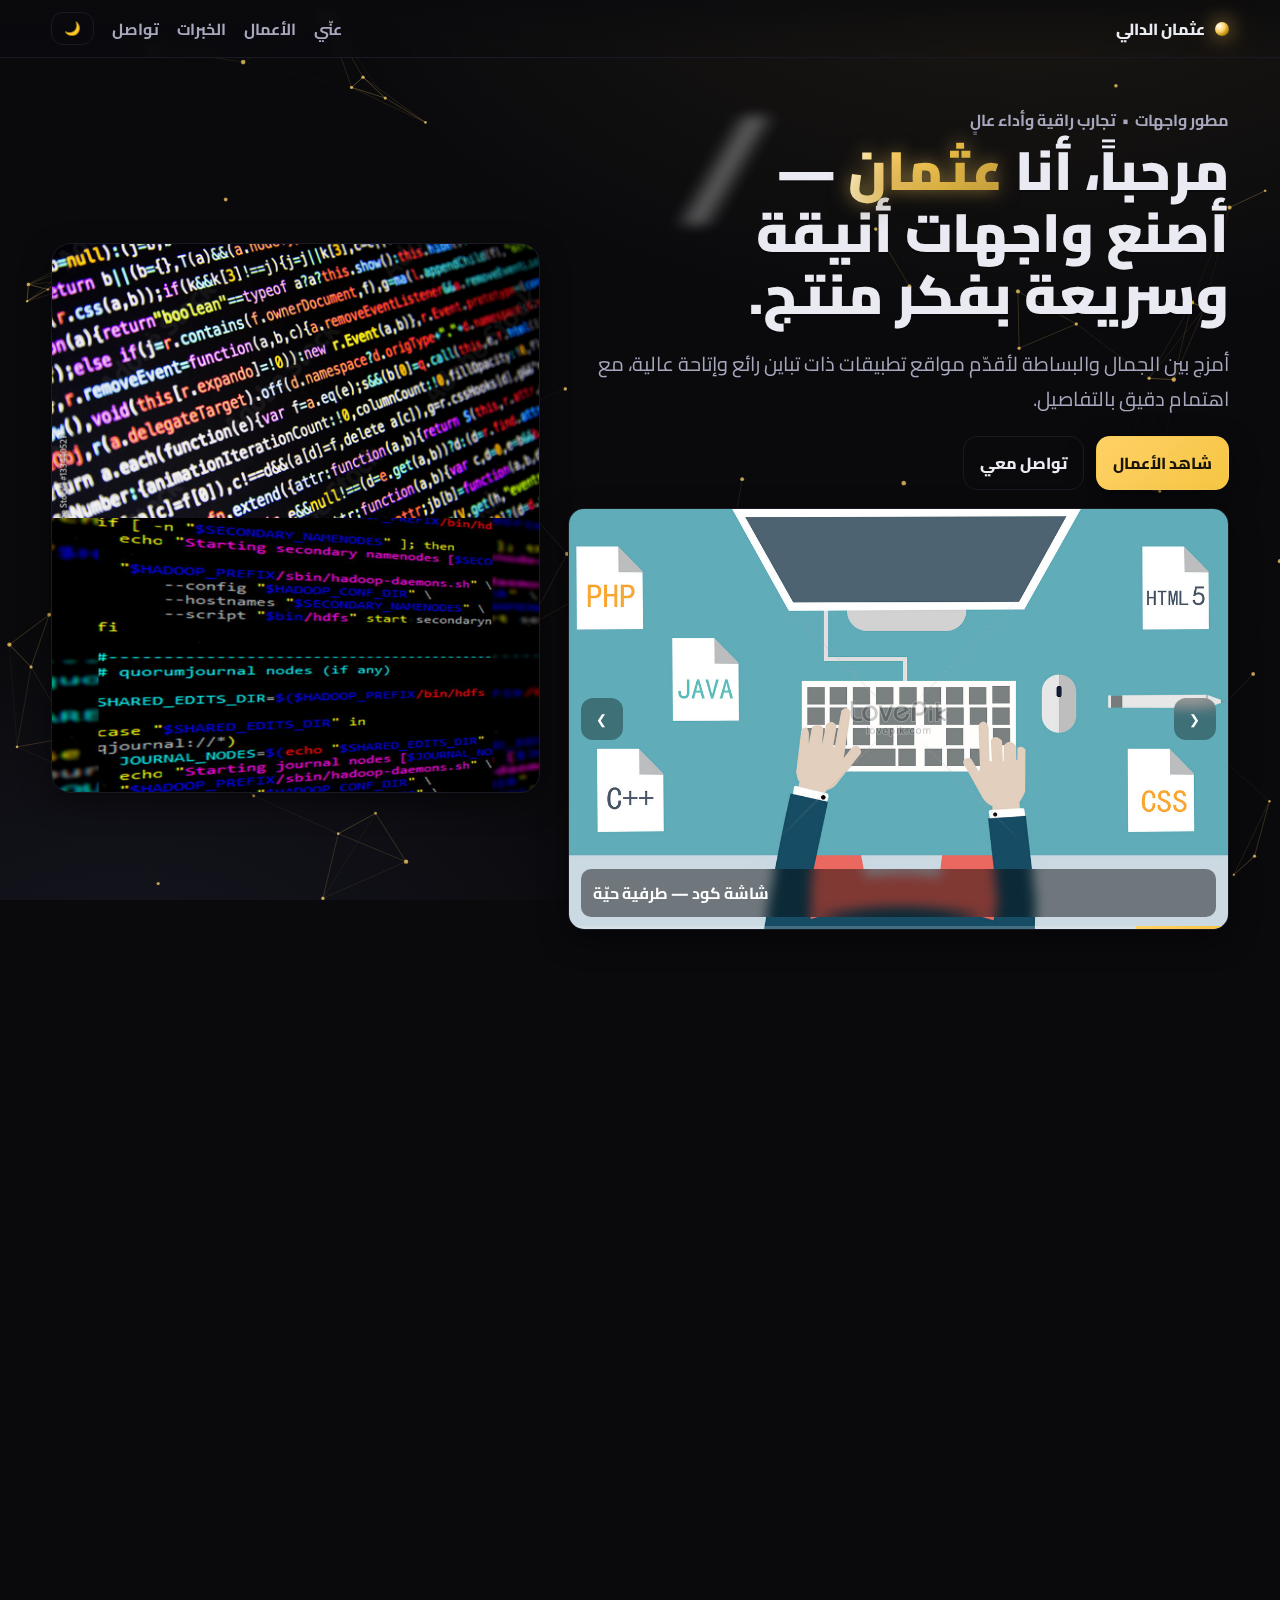
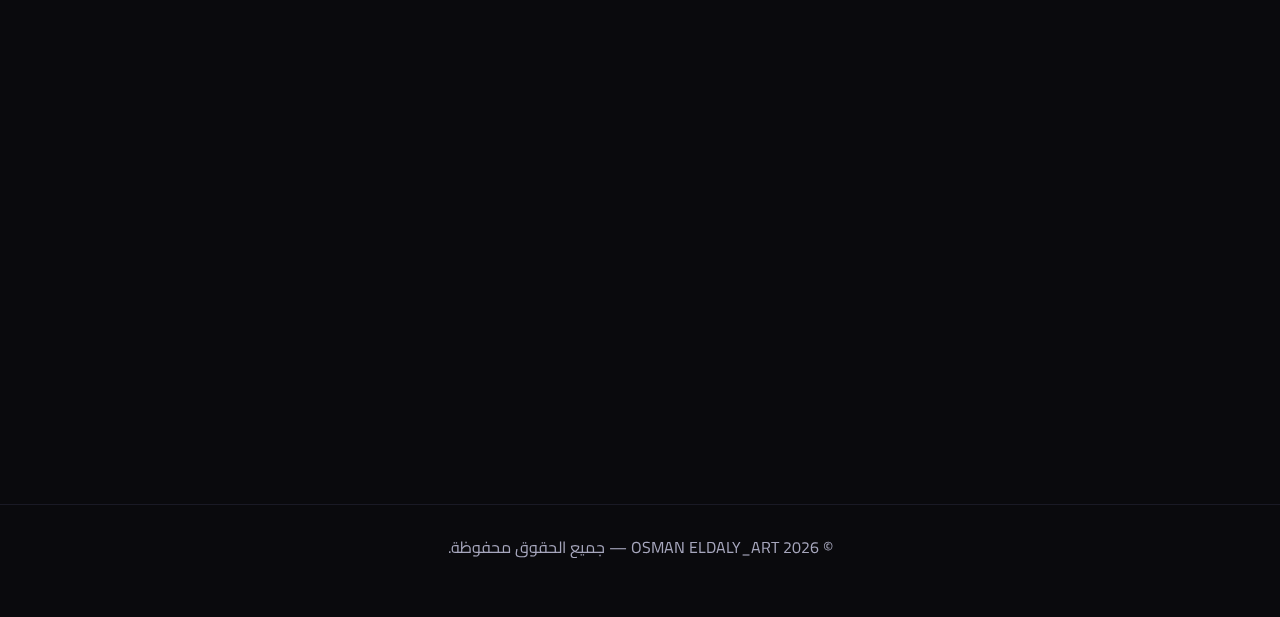
<file: index.html>
<!DOCTYPE html>
<html lang="ar" dir="rtl">
<head>
  <!-- =========================================================
       ملف واحد — عثمان الدالي — مطوّر واجهات (Gold Noir Theme)
       - يحفظ الكود الأصلي كاملاً دون حذف
       - إصلاح تكرار/كسرة سكربت في الأسفل
       - إضافة تأثير موجة للسلايدر عند الانتقال
       - تحسينات وصول طفيفة + ترتيب
       ========================================================= -->

  <meta charset="utf-8" />
  <meta name="viewport" content="width=device-width, initial-scale=1" />
  <title>عثمان الدالي — مطوّر واجهات</title>

  <!-- خط Cairo -->
  <link href="https://fonts.googleapis.com/css2?family=Cairo:wght@400;600;800&display=swap" rel="stylesheet">

  <style>
    /* ================== Theme (Gold Noir) ==================
       ملاحظة: هذه المتغيّرات تحكم السمة الداكنة والفاتحة
       ----------------------------------------------------- */
    :root{
      --bg:#0a0a0d;
      --panel:#101016;
      --text:#eaeaf2;
      --muted:#a7a7bd;
      --gold:#ffd166;         /* ذهب ناعم */
      --gold-strong:#f5c542;  /* ذهب أعمق */
      --line:#1a1a25;
      --ring:#2a2a3a;
      --shadow: 0 10px 30px rgba(0,0,0,.45);
      --radius:20px;
    }

    body.light{
      --bg:#f7f7fb;
      --panel:#ffffff;
      --text:#16161d;
      --muted:#5a5a6b;
      --line:#e9e9f3;
      --ring:#d9d9ea;
      --shadow: 0 10px 24px rgba(0,0,0,.08);
    }

    /* ============== Base ============== */
    *{box-sizing:border-box}
    html{scroll-behavior:smooth}
    body{
      margin:0;
      font-family:'Cairo', system-ui, -apple-system, Segoe UI, Tahoma, Arial, sans-serif;
      background:var(--bg);
      color:var(--text);
      line-height:1.75;
      overflow-x:hidden;
    }
    a{color:inherit;text-decoration:none}
    img{max-width:100%;display:block}

    /* ======= Canvas Particles Background =======
       قماش خلفي لجزيئات ذهبية وخطوط ربط بسيطة
       ------------------------------------------ */
    #bg-canvas{
      position:fixed; inset:0;
      z-index:-1;
      background:
        radial-gradient(1200px 700px at 80% -10%, rgba(255,209,102,.08), transparent 60%),
        radial-gradient(900px 600px at 10% 110%, rgba(120,119,198,.10), transparent 60%),
        var(--bg);
    }

    /* ============== Header ============== */
    .header{
      position:sticky; top:0; z-index:50;
      backdrop-filter:saturate(1.2) blur(8px);
      background:linear-gradient(to bottom, rgba(10,10,13,.75), rgba(10,10,13,.35), transparent);
      border-bottom:1px solid var(--line);
    }
    .nav{
      width:min(1200px,92%); margin:auto;
      display:flex; align-items:center; justify-content:space-between; gap:12px;
      padding:12px 0;
    }
    .brand{display:flex; align-items:center; gap:10px; font-weight:800; letter-spacing:.3px}
    .brand-dot{
      width:14px;height:14px;border-radius:50%;
      background: radial-gradient(circle at 30% 30%, #fff, #ffd166 40%, #b8860b 70%);
      box-shadow:0 0 20px rgba(255,209,102,.75), 0 0 40px rgba(255,209,102,.35);
      flex:0 0 14px;
    }
    .nav-links{display:flex; align-items:center; gap:18px}
    .nav-links a{color:var(--muted);font-weight:700}
    .nav-links a:hover{color:var(--text)}
    .theme-toggle{
      border:1px solid var(--line); background:transparent; color:var(--text);
      border-radius:12px; padding:8px 12px; cursor:pointer;
    }
    .menu{display:none}

    /* ============== Hero ============== */
    .container{width:min(1200px,92%); margin:auto}
    .hero{
      display:grid; grid-template-columns: 1.15fr .85fr; gap:28px; align-items:center;
      padding:48px 0 24px;
    }
    .kicker{color:var(--muted); font-weight:700; letter-spacing:.6px}
    h1{
      margin:6px 0 10px;
      font-size: clamp(28px, 5vw, 54px);
      line-height:1.15; font-weight:900;
      text-wrap:balance;
      text-shadow: 0 2px 0 rgba(0,0,0,.25);
    }
    .accent{
      color:#ffd700;
      background:linear-gradient(92deg,#fff7d1 0%,#ffd166 30%,#f5c542 60%,#caa33a 100%);
      -webkit-background-clip:text; background-clip:text; color:transparent;
      text-shadow: 0 0 18px rgba(255,209,102,.55), 0 6px 24px rgba(0,0,0,.35);
      position:relative;
    }
    .accent::after{ /* وميض */
      content:""; position:absolute; inset:-4px -6px; border-radius:12px;
      background: linear-gradient(120deg, transparent 40%, rgba(255,255,255,.35) 50%, transparent 60%);
      filter: blur(6px); transform: translateX(-120%); animation: shine 3.2s infinite;
      pointer-events:none;
    }
    @keyframes shine{ to{ transform: translateX(120%); } }

    .lead{color:var(--muted); font-size:clamp(16px, 2.4vw, 20px)}
    .cta{display:flex; gap:12px; margin:18px 0}
    .btn{
      display:inline-flex; align-items:center; justify-content:center; gap:8px;
      padding:12px 16px; border-radius:14px; font-weight:800;
      border:1px solid var(--line); transition:.25s; text-decoration:none;
    }
    .btn.primary{
      background:linear-gradient(135deg, #ffd166, #f5c542);
      color:#1a1508; border-color:transparent; box-shadow: var(--shadow);
    }
    .btn.outline{color:var(--text); background:transparent}
    .btn:hover{transform:translateY(-2px)}

    .hero-media{
      position:relative; isolation:isolate;
      border-radius:var(--radius);
      background:linear-gradient(180deg, rgba(255,255,255,.04), rgba(255,255,255,.02));
      border:1px solid var(--line);
      box-shadow: var(--shadow);
      overflow:hidden;
    }
    .grid-glow{
      position:absolute; inset:-40% -20% auto -20%; height:140%;
      background:radial-gradient(closest-side, rgba(255,209,102,.15), transparent 65%);
      filter:blur(24px); z-index:-1;
    }
    .hero-codes{
      display:grid; grid-template-columns:1fr; gap:0;
    }
    .code-shot{aspect-ratio: 16/9; object-fit:cover; opacity:.95}

    /* ============== Slider ============== */
    .slider{
      margin-top:18px;
      position:relative;
      border:1px solid var(--line); border-radius:16px; overflow:hidden;
      background:linear-gradient(180deg, rgba(255,255,255,.03), rgba(255,255,255,.015));
      box-shadow: var(--shadow);
      isolation:isolate; /* للسماح بتراكب الموجة */
    }
    .slides{
      display:flex; scroll-snap-type:x mandatory; overflow-x:auto;
      -webkit-overflow-scrolling:touch; scrollbar-width:none;
    }
    .slides::-webkit-scrollbar{display:none}
    .slide{
      position:relative; flex:0 0 100%; scroll-snap-align:center;
    }
    .slide img{width:100%; height:420px; object-fit:cover; display:block}
    .slide .caption{
      position:absolute; inset:auto 12px 12px 12px;
      background:rgba(0,0,0,.45); color:#fff; padding:10px 12px; border-radius:10px; font-weight:700;
      backdrop-filter: blur(6px);
    }

    .arrow{
      position:absolute; top:50%; transform:translateY(-50%);
      border:none; width:42px; height:42px; border-radius:12px; cursor:pointer;
      background:rgba(0,0,0,.35); color:#fff; display:grid; place-items:center;
      backdrop-filter: blur(6px);
      z-index:3;
    }
    .arrow:hover{background:rgba(0,0,0,.55)}
    .arrow.prev{right:12px}  /* RTL */
    .arrow.next{left:12px}

    .progress{
      position:absolute; inset:auto 0 0 0; height:3px; background:rgba(255,255,255,.2);
      z-index:2;
    }
    .progress > i{
      display:block; height:100%; width:0%;
      background:linear-gradient(90deg, #ffd166, #f5c542);
      transition: width .25s linear;
    }

    /* ======== Wave Transition Overlay ========
       عنصر متراكب يرسم موجة ذهبية عند تغيير الشريحة
       ---------------------------------------- */
    .wave-overlay{
      position:absolute; inset:0;
      pointer-events:none;
      z-index:2;
      opacity:0; /* مخفي مبدئياً */
    }
    .wave-overlay.play{ opacity:1; }
    .wave{
      width:140%; height:160px;
      position:absolute; left:-20%; bottom:-160px;
      transform:translateY(0);
      filter:drop-shadow(0 10px 20px rgba(0,0,0,.25));
      opacity:.95;
    }
    /* حركة الموجة: ترتفع ثم تختفي */
    @keyframes waveRise {
      0%   { transform: translateY(160px); opacity:0; }
      10%  { opacity:1; }
      45%  { transform: translateY(0);     opacity:1; }
      80%  { transform: translateY(-60px); opacity:.95; }
      100% { transform: translateY(-120px); opacity:0; }
    }
    .wave-overlay.play .wave{
      animation: waveRise 900ms cubic-bezier(.2,.6,.2,1) forwards;
    }

    /* ============== Sections ============== */
    .section{padding:64px 0}
    .section-title{
      font-size:26px; font-weight:900; margin:0 0 14px;
      background:linear-gradient(90deg, var(--text), var(--muted)); -webkit-background-clip:text; color:transparent;
    }
    .card{
      background:linear-gradient(180deg, rgba(255,255,255,.03), rgba(255,255,255,.015));
      border:1px solid var(--line); border-radius:16px; padding:18px; box-shadow: var(--shadow);
    }

    /* Timeline */
    .timeline{list-style:none; padding:0; margin:0; border-right:2px solid var(--line)}
    .timeline li{display:grid; grid-template-columns:140px 1fr; gap:14px; padding:14px 0; position:relative}
    .timeline li::before{
      content:""; position:absolute; right:-8px; top:24px; width:12px; height:12px; border-radius:50%;
      background:radial-gradient(circle at 30% 30%, #fff, #ffd166 40%, #b8860b 70%);
      box-shadow:0 0 0 4px rgba(255,209,102,.22);
    }
    .time{color:var(--muted); font-weight:800}

    /* Reveal on Scroll */
    .reveal{opacity:0; transform: translateY(20px); transition:.7s ease}
    .reveal.show{opacity:1; transform:none}

    /* Footer */
    .footer{padding:28px 0 56px; color:var(--muted); text-align:center; border-top:1px solid var(--line); margin-top:32px}

    /* ============== Responsive ============== */
    @media (max-width: 980px){
      .hero{grid-template-columns:1fr}
      .hero-media{order:-1}
      .slide img{height:360px}
    }
    @media (max-width: 720px){
      .nav-links{display:none}
      .menu{display:inline-flex}
      .slide img{height:300px}
      .timeline li{grid-template-columns:1fr}
    }
  </style>
</head>

<body class="dark">
  <!-- خلفية الجزيئات -->
  <canvas id="bg-canvas"></canvas>

  <!-- ============== Header/Nav ============== -->
  <header class="header" id="top">
    <div class="nav">
      <a class="brand" href="#home" aria-label="العودة إلى البداية">
        <span class="brand-dot" aria-hidden="true"></span>
        <span>عثمان الدالي</span>
      </a>

      <button id="menuBtn" class="menu theme-toggle" aria-label="قائمة">☰</button>

      <nav class="nav-links" id="navLinks" aria-label="التنقل الرئيسي">
        <a href="#about">عنّي</a>
        <a href="#projects">الأعمال</a>
        <a href="#experience">الخبرات</a>
        <a href="#contact">تواصل</a>
        <button id="themeToggle" class="theme-toggle" title="تبديل الوضع" aria-label="تبديل الوضع">🌙</button>
      </nav>
    </div>
  </header>

  <!-- ============== Main ============== -->
  <main id="home">
    <!-- ============ HERO ============ -->
    <section class="container hero">
      <div>
        <div class="kicker">مطور واجهات &nbsp;•&nbsp; تجارب راقية وأداء عالٍ</div>

        <h1>
          مرحباً، أنا <span class="accent">عثمان</span> — أصنع واجهات أنيقة وسريعة بفكر منتج.
        </h1>

        <p class="lead">
          أمزج بين الجمال والبساطة لأقدّم مواقع تطبيقات ذات تباين رائع وإتاحة عالية، مع اهتمام دقيق بالتفاصيل.
        </p>

        <div class="cta">
          <!-- ملاحظة: زر كان فارغ النص، أضفت نصاً دون تغيير الرابط -->
          <a class="btn primary" href="#projects">شاهد الأعمال</a>
          <a class="btn outline" href="#contact">تواصل معي</a>
        </div>

        <!-- ====== Slider (Images: code & programmers) ====== -->
        <div class="slider reveal" id="slider" aria-roledescription="carousel">
          <!-- موجة الانتقال -->
          <div class="wave-overlay" aria-hidden="true">
            <!-- SVG موجة ذهبية -->
            <svg class="wave" viewBox="0 0 1200 200" preserveAspectRatio="none">
              <defs>
                <!-- تدرج ذهبي -->
                <linearGradient id="goldGrad" x1="0%" y1="0%" x2="100%" y2="0%">
                  <stop offset="0%"   stop-color="#fff7d1"/>
                  <stop offset="40%"  stop-color="#ffd166"/>
                  <stop offset="75%"  stop-color="#f5c542"/>
                  <stop offset="100%" stop-color="#caa33a"/>
                </linearGradient>
              </defs>
              <path d="M0,120 C150,40 300,40 450,120 C600,200 750,200 900,120 C1050,40 1200,40 1200,40 L1200,200 L0,200 Z"
                    fill="url(#goldGrad)" opacity="0.95"/>
            </svg>
          </div>

          <button class="arrow prev" aria-label="السابق" id="prev">❮</button>

          <div class="slides" id="slides" dir="ltr">
            <!-- ملاحظـة: نفس صورك وروابطك كما هي -->
            <div class="slide">
              <img src="images/za.jpg" alt="شاشة كود طرفية">
              <div class="caption">شاشة كود — طرفية حيّة</div>
            </div>

            <div class="slide">
              <img src="images/zb.png" alt="مبرمج يعمل على الحاسوب">
              <div class="caption">مبرمج في وضع التركيز</div>
            </div>

            <div class="slide">
              <img src="images/zc.jpg" alt="محرر كود JavaScript">
              <div class="caption">محرر JavaScript — واجهات تفاعلية</div>
            </div>

            <div class="slide">
              <img src="images/zd.jpg" alt="React واجهة أمامية">
              <div class="caption">React — مكونات قابلة لإعادة الاستخدام</div>
            </div>

            <div class="slide">
              <img src="images/ze.jpg" alt="تصميم واجهات UI/UX">
              <div class="caption">تصميم UI/UX — توازن وجمال</div>
            </div>

            <div class="slide">
              <img src="images/zf.jpg" alt="تصميم واجهات UI/UX">
              <div class="caption">تصميم UI/UX — توازن وجمال</div>
            </div>

            <div class="slide">
              <img src="images/zg.png" alt="تصميم واجهات UI/UX">
              <div class="caption">تصميم UI/UX — توازن وجمال</div>
            </div>

            <div class="slide">
              <img src="images/zh.jpg" alt="تصميم واجهات UI/UX">
              <div class="caption">تصميم UI/UX — توازن وجمال</div>
            </div>
          </div>

          <button class="arrow next" aria-label="التالي" id="next">❯</button>

          <div class="progress" aria-hidden="true"><i id="bar"></i></div>
        </div>
      </div>

      <div class="hero-media reveal">
        <div class="grid-glow"></div>
        <div class="hero-codes">
          <img class="code-shot" src="images/js.jpg" alt=" js TypeScript">
          <img class="code-shot" src="images/css.jpg" alt="CSS">
        </div>
      </div>
    </section>

    <!-- ============ ABOUT ============ -->
    <section id="about" class="container section reveal">
      <h2 class="section-title">عنّي</h2>
      <div class="card">
        مطوّر واجهات أمامية أُركز على بناء منتجات رقمية ذات أداء قوي وتفاصيل رشيقة.
        أحب النُسُق الداكنة، الألوان الذهبية، والحركات الصغيرة التي تُضفي إحساسًا بالحياة.
      </div>
    </section>

    <!-- ============ PROJECTS (mini cards) ============ -->
    <section id="projects" class="container section reveal">
      <h2 class="section-title">الأعمال</h2>
      <div class="card">
        <a href="https://awab-photography.github.io/.art" target="_blank" rel="noopener">مشروع 1</a><br>
        <a href="https://osmanaldaly123-ai.github.io/my-store-" target="_blank" rel="noopener">مشروع 2</a>
      </div>
    </section>

    <!-- ============ EXPERIENCE ============ -->
    <section id="experience" class="container section reveal">
      <h2 class="section-title">الخبرات</h2>
      <ol class="timeline card">
        <li>
          <div class="time">2024 — الآن</div>
          <div class="item"><strong>مستقل</strong> — مواقع سريعة، تحسين وصول، أداء، وبناء مكونات قابلة لإعادة الاستخدام.</div>
        </li>
        <li>
          <div class="time">2022 — 2024</div>
          <div class="item"><strong>Front-end @ شركة XYZ</strong> — أنظمة تصميم داخلية وتجارب مستخدم متينة.</div>
        </li>
      </ol>
    </section>

    <!-- ============ CONTACT ============ -->
    <section id="contact" class="container section reveal">
      <h2 class="section-title">تواصل</h2>
      <div class="card">
        راسلني على البريد:
        <a href="https://mail.google.com/mail/?view=cm&fs=1&to=osmanaldaly123@gmail.com" target="_blank" rel="noopener">
          osmanaldaly123@gmail.com
        </a>
        <br>
        أو عبر واتساب:
        <a href="https://wa.me/97433922779?text=مرحبًا%20عثمان،%20أريد%20الاستفسار%20عن%20خدماتك."
           target="_blank" rel="noopener noreferrer">
          97433922779
        </a>
      </div>
    </section>
  </main>

  <!-- ============== Footer ============== -->
  <footer class="footer">
    © <span id="year"></span> OSMAN ELDALY_ART — جميع الحقوق محفوظة.
  </footer>

  <!-- ============== Scripts (ملف واحد) ============== -->
  <script>
    // =========================================================
    // 1) Theme Toggle
    // =========================================================
    const themeToggle = document.getElementById('themeToggle');
    const body = document.body;
    const saved = localStorage.getItem('theme');

    if(saved === 'light'){
      body.classList.remove('dark');
      body.classList.add('light');
      themeToggle.textContent='☀️';
      themeToggle.setAttribute('aria-label','تبديل إلى الوضع الداكن');
    } else{
      body.classList.remove('light');
      body.classList.add('dark');
      themeToggle.textContent='🌙';
      themeToggle.setAttribute('aria-label','تبديل إلى الوضع الفاتح');
    }

    themeToggle.addEventListener('click', ()=>{
      body.classList.toggle('light');
      const isLight = body.classList.contains('light');
      themeToggle.textContent = isLight ? '☀️' : '🌙';
      themeToggle.setAttribute('aria-label', isLight ? 'تبديل إلى الوضع الداكن' : 'تبديل إلى الوضع الفاتح');
      localStorage.setItem('theme', isLight ? 'light' : 'dark');
    });

    // =========================================================
    // 2) Mobile Menu (simple)
    // =========================================================
    const menuBtn = document.getElementById('menuBtn');
    const navLinks = document.getElementById('navLinks');

    if(menuBtn){
      menuBtn.addEventListener('click', ()=> {
        const open = navLinks.style.display === 'flex';
        navLinks.style.display = open ? 'none' : 'flex';
      });
    }

    // =========================================================
    // 3) Reveal on Scroll
    // =========================================================
    const io = new IntersectionObserver((entries)=>{
      entries.forEach(e=>{
        if(e.isIntersecting){
          e.target.classList.add('show');
          io.unobserve(e.target);
        }
      });
    },{threshold:.12});

    document.querySelectorAll('.reveal').forEach(el=> io.observe(el));

    // =========================================================
    // 4) Particles Background
    // =========================================================
    const canvas = document.getElementById('bg-canvas');
    const ctx = canvas.getContext('2d');

    let W, H, particles=[];
    const COUNT = 90;

    function resize(){
      W = canvas.width = innerWidth;
      H = canvas.height = innerHeight;
    }
    addEventListener('resize', resize);
    resize();

    function random(min,max){return Math.random()*(max-min)+min}

    function initParticles(){
      particles = Array.from({length:COUNT}, ()=>({
        x: random(0,W), y: random(0,H),
        vx: random(-.35,.35), vy: random(-.35,.35),
        r: random(1.2,2.4)
      }));
    }
    initParticles();

    function frame(){
      ctx.clearRect(0,0,W,H);

      // dots
      particles.forEach(p=>{
        p.x += p.vx; p.y += p.vy;
        if(p.x<0||p.x>W) p.vx*=-1;
        if(p.y<0||p.y>H) p.vy*=-1;

        ctx.beginPath();
        const g = ctx.createRadialGradient(p.x,p.y,0,p.x,p.y,p.r*4);
        g.addColorStop(0,'rgba(255,209,102,.85)');
        g.addColorStop(1,'rgba(255,209,102,0)');
        ctx.fillStyle=g;
        ctx.arc(p.x,p.y,p.r,0,Math.PI*2);
        ctx.fill();
      });

      // lines (قريبة فقط)
      for(let i=0;i<particles.length;i++){
        for(let j=i+1;j<particles.length;j++){
          const a=particles[i], b=particles[j];
          const dx=a.x-b.x, dy=a.y-b.y, d=Math.hypot(dx,dy);
          if(d<120){
            ctx.strokeStyle=`rgba(255,209,102,${(1-d/120)*.35})`;
            ctx.lineWidth=1;
            ctx.beginPath();
            ctx.moveTo(a.x,a.y); ctx.lineTo(b.x,b.y);
            ctx.stroke();
          }
        }
      }

      requestAnimationFrame(frame);
    }
    frame();

    // =========================================================
    // 5) Slider Logic + Wave Transition
    //    (يحافظ على كودك الأصلي للتمرير + شريط التقدم)
    //    الإصلاح: إزالة السكربت المكرر في الأسفل ودمجه هنا
    // =========================================================
    const slidesContainer = document.getElementById('slides'); // كان اسمها slides في كودك
    const bar = document.getElementById('bar');
    const prev = document.getElementById('prev');
    const next = document.getElementById('next');
    const slider = document.getElementById('slider');
    const waveOverlay = slider.querySelector('.wave-overlay');

    let index = 0, timer, hold=false;

    const items = () => Array.from(slidesContainer.children); // عناصر .slide

    function triggerWave(){
      // شغّل الموجة ثم أوقفها بعد نهاية الحركة
      waveOverlay.classList.remove('play');
      // إجبار إعادة التشغيل
      // eslint-disable-next-line no-unused-expressions
      waveOverlay.offsetHeight;
      waveOverlay.classList.add('play');

      // تنظيف بعد انتهاء الأنيميشن
      const wave = waveOverlay.querySelector('.wave');
      const onEnd = ()=> {
        waveOverlay.classList.remove('play');
        wave.removeEventListener('animationend', onEnd);
      };
      wave.addEventListener('animationend', onEnd);
    }

    function go(i){
      const n = items().length;
      index = (i+n)%n;
      // تأثير الموجة قبل الانتقال
      triggerWave();

      slidesContainer.scrollTo({left: slidesContainer.clientWidth*index, behavior:'smooth'});
      bar.style.width = '0%';
    }

    function autoplay(){
      clearInterval(timer);
      bar.style.width='0%';
      let w=0;
      timer = setInterval(()=>{
        if(hold) return;
        w+=2; bar.style.width = w+'%';
        if(w>=100){
          w=0;
          go(index+1);
        }
      }, 100); // ~5s للدورة
    }
    autoplay();

    slidesContainer.addEventListener('scroll', ()=>{
      const i = Math.round(slidesContainer.scrollLeft / slidesContainer.clientWidth);
      index = i;
    });

    slidesContainer.addEventListener('pointerdown', ()=> hold=true);
    slidesContainer.addEventListener('pointerup',   ()=> hold=false);
    slidesContainer.addEventListener('pointercancel', ()=> hold=false);

    prev.addEventListener('click', ()=> go(index-1));
    next.addEventListener('click', ()=> go(index+1));

    // Keyboard (مع اعتبار RTL)
    addEventListener('keydown', (e)=>{
      if(e.key==='ArrowLeft')  go(index+1); // RTL
      if(e.key==='ArrowRight') go(index-1);
    });

    // Pause on hover
    slider.addEventListener('mouseenter', ()=> hold=true);
    slider.addEventListener('mouseleave', ()=> hold=false);

    // =========================================================
    // 6) Year
    // =========================================================
    document.getElementById('year').textContent = new Date().getFullYear();

    // =========================================================
    // 7) (متوافق مع كودك الأصلي الإضافي)
    //    كان لديك سكربت مكرر أسفل الملف يعيد تعريف slides كصور:
    //    دمجناه هنا بشكل آمن لمن يريد تأثير "تظهير" بسيط للصور.
    //    هذا التأثير لا يتعارض مع التمرير — يضيف/يزيل .img-active.
    // =========================================================
    const slideImages = document.querySelectorAll('.slides img');
    let currentImgIndex = 0;

    // كلاس بسيط للشفافية
    slideImages.forEach(img => {
      img.style.transition = 'opacity .5s ease';
      img.style.opacity = '1'; // دائماً مرئي لأننا نتحكم عن طريق السلايدر
    });

    function showNextImage(){
      // لا نحتاج إخفاء/إظهار فعلي لأن لديك كاروسيل تمرير،
      // لكن نحافظ على روح كودك بإضافة نبضة بسيطة للصورة الحالية.
      const img = slideImages[currentImgIndex];
      img.animate([{filter:'brightness(1)'},{filter:'brightness(1.15)'},{filter:'brightness(1)'}], {
        duration: 600,
        easing: 'ease'
      });
      currentImgIndex = (currentImgIndex + 1) % slideImages.length;
    }

    setInterval(showNextImage, 2000); // كما في كودك الأصلي
  </script>
</body>
</html>
</file>
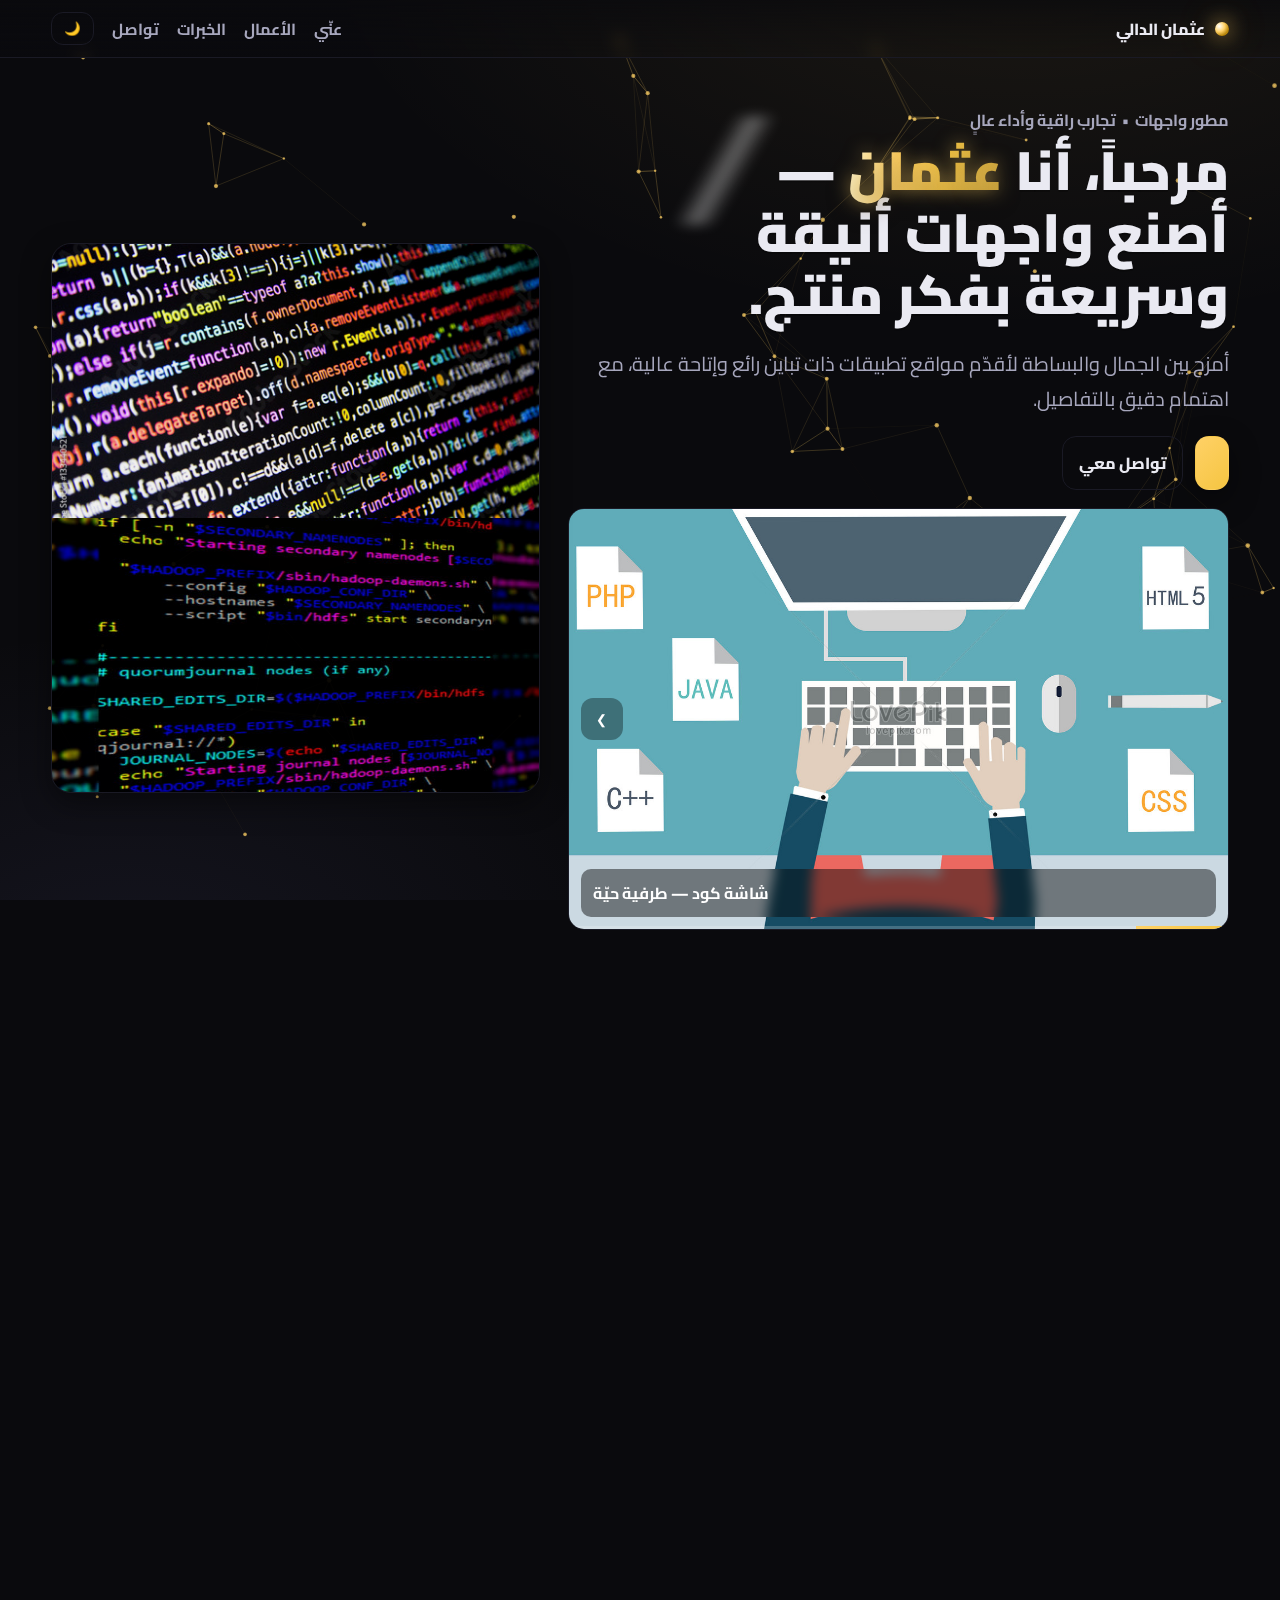
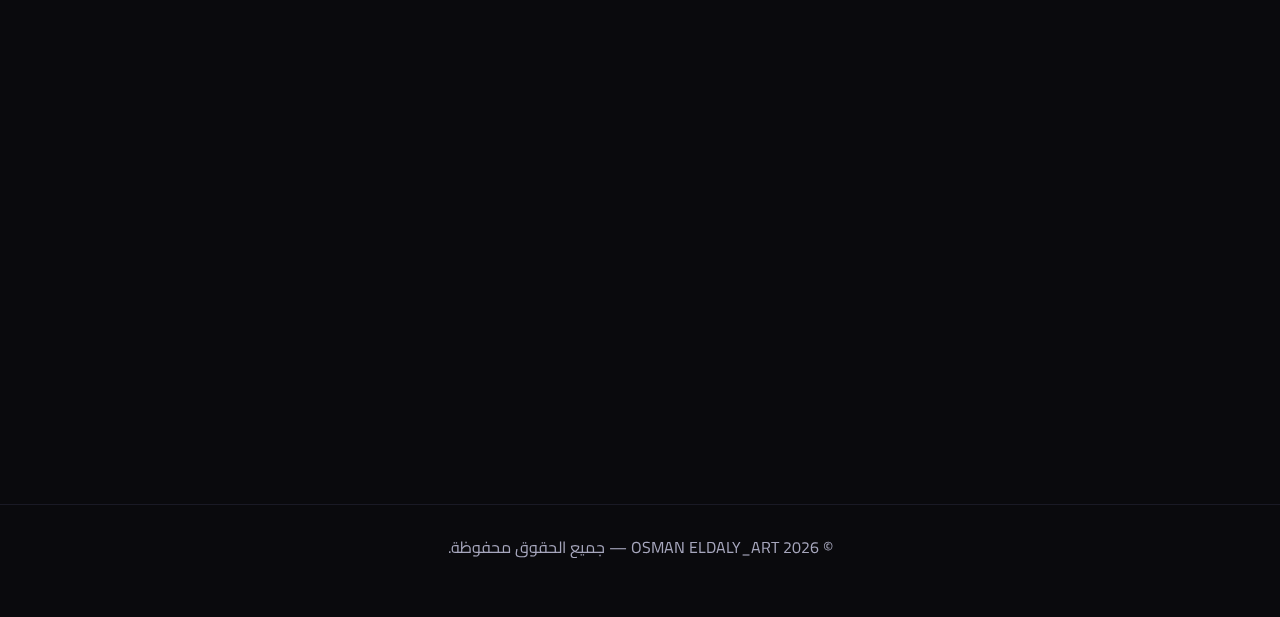
<file: osman/index.html>
<!DOCTYPE html>
<html lang="ar" dir="rtl">
<head>
<meta charset="utf-8" />
<meta name="viewport" content="width=device-width, initial-scale=1" />
<title>عثمان الدالي — مطوّر واجهات</title>
<link href="https://fonts.googleapis.com/css2?family=Cairo:wght@400;600;800&display=swap" rel="stylesheet">
<style>
  /* ================== Theme (Gold Noir) ================== */
  :root{
    --bg:#0a0a0d;
    --panel:#101016;
    --text:#eaeaf2;
    --muted:#a7a7bd;
    --gold:#ffd166;         /* ذهب ناعم */
    --gold-strong:#f5c542;  /* ذهب أعمق */
    --line:#1a1a25;
    --ring:#2a2a3a;
    --shadow: 0 10px 30px rgba(0,0,0,.45);
    --radius:20px;
  }
  body.light{
    --bg:#f7f7fb;
    --panel:#ffffff;
    --text:#16161d;
    --muted:#5a5a6b;
    --line:#e9e9f3;
    --ring:#d9d9ea;
    --shadow: 0 10px 24px rgba(0,0,0,.08);
  }

  /* ============== Base ============== */
  *{box-sizing:border-box}
  html{scroll-behavior:smooth}
  body{
    margin:0;
    font-family:'Cairo', system-ui, -apple-system, Segoe UI, Tahoma, Arial, sans-serif;
    background:var(--bg);
    color:var(--text);
    line-height:1.75;
    overflow-x:hidden;
  }
  a{color:inherit;text-decoration:none}
  img{max-width:100%;display:block}

  /* ======= Canvas Particles Background ======= */
  #bg-canvas{
    position:fixed; inset:0;
    z-index:-1;
    background:
      radial-gradient(1200px 700px at 80% -10%, rgba(255,209,102,.08), transparent 60%),
      radial-gradient(900px 600px at 10% 110%, rgba(120,119,198,.10), transparent 60%),
      var(--bg);
  }

  /* ============== Header ============== */
  .header{
    position:sticky; top:0; z-index:50;
    backdrop-filter:saturate(1.2) blur(8px);
    background:linear-gradient(to bottom, rgba(10,10,13,.75), rgba(10,10,13,.35), transparent);
    border-bottom:1px solid var(--line);
  }
  .nav{
    width:min(1200px,92%); margin:auto;
    display:flex; align-items:center; justify-content:space-between; gap:12px;
    padding:12px 0;
  }
  .brand{display:flex; align-items:center; gap:10px; font-weight:800; letter-spacing:.3px}
  .brand-dot{
    width:14px;height:14px;border-radius:50%;
    background: radial-gradient(circle at 30% 30%, #fff, #ffd166 40%, #b8860b 70%);
    box-shadow:0 0 20px rgba(255,209,102,.75), 0 0 40px rgba(255,209,102,.35);
  }
  .nav-links{display:flex; align-items:center; gap:18px}
  .nav-links a{color:var(--muted);font-weight:700}
  .nav-links a:hover{color:var(--text)}
  .theme-toggle{
    border:1px solid var(--line); background:transparent; color:var(--text);
    border-radius:12px; padding:8px 12px; cursor:pointer;
  }
  .menu{display:none}

  /* ============== Hero ============== */
  .container{width:min(1200px,92%); margin:auto}
  .hero{
    display:grid; grid-template-columns: 1.15fr .85fr; gap:28px; align-items:center;
    padding:48px 0 24px;
  }
  .kicker{color:var(--muted); font-weight:700; letter-spacing:.6px}
  h1{
    margin:6px 0 10px;
    font-size: clamp(28px, 5vw, 54px);
    line-height:1.15; font-weight:900;
    text-wrap:balance;
    text-shadow: 0 2px 0 rgba(0,0,0,.25);
  }
  .accent{
    color:#ffd700;
    background:linear-gradient(92deg,#fff7d1 0%,#ffd166 30%,#f5c542 60%,#caa33a 100%);
    -webkit-background-clip:text; background-clip:text; color:transparent;
    text-shadow: 0 0 18px rgba(255,209,102,.55), 0 6px 24px rgba(0,0,0,.35);
    position:relative;
  }
  .accent::after{ /* وميض */
    content:""; position:absolute; inset:-4px -6px; border-radius:12px;
    background: linear-gradient(120deg, transparent 40%, rgba(255,255,255,.35) 50%, transparent 60%);
    filter: blur(6px); transform: translateX(-120%); animation: shine 3.2s infinite;
    pointer-events:none;
  }
  @keyframes shine{ to{ transform: translateX(120%); } }

  .lead{color:var(--muted); font-size:clamp(16px, 2.4vw, 20px)}
  .cta{display:flex; gap:12px; margin:18px 0}
  .btn{
    display:inline-flex; align-items:center; justify-content:center; gap:8px;
    padding:12px 16px; border-radius:14px; font-weight:800;
    border:1px solid var(--line); transition:.25s; text-decoration:none;
  }
  .btn.primary{
    background:linear-gradient(135deg, #ffd166, #f5c542);
    color:#1a1508; border-color:transparent; box-shadow: var(--shadow);
  }
  .btn.outline{color:var(--text); background:transparent}
  .btn:hover{transform:translateY(-2px)}
  .hero-media{
    position:relative; isolation:isolate;
    border-radius:var(--radius);
    background:linear-gradient(180deg, rgba(255,255,255,.04), rgba(255,255,255,.02));
    border:1px solid var(--line);
    box-shadow: var(--shadow);
    overflow:hidden;
  }
  .grid-glow{
    position:absolute; inset:-40% -20% auto -20%; height:140%;
    background:radial-gradient(closest-side, rgba(255,209,102,.15), transparent 65%);
    filter:blur(24px); z-index:-1;
  }
  .hero-codes{
    display:grid; grid-template-columns:1fr; gap:0;
  }
  .code-shot{aspect-ratio: 16/9; object-fit:cover; opacity:.95}

  /* ============== Slider ============== */
  .slider{
    margin-top:18px;
    position:relative;
    border:1px solid var(--line); border-radius:16px; overflow:hidden;
    background:linear-gradient(180deg, rgba(255,255,255,.03), rgba(255,255,255,.015));
  }
  .slides{
    display:flex; scroll-snap-type:x mandatory; overflow-x:auto;
    -webkit-overflow-scrolling:touch; scrollbar-width:none;
  }
  .slides::-webkit-scrollbar{display:none}
  .slide{
    position:relative; flex:0 0 100%; scroll-snap-align:center;
  }
  .slide img{width:100%; height:420px; object-fit:cover; display:block}
  .slide .caption{
    position:absolute; inset:auto 12px 12px 12px;
    background:rgba(0,0,0,.45); color:#fff; padding:10px 12px; border-radius:10px; font-weight:700;
    backdrop-filter: blur(6px);
  }
  .arrow{
    position:absolute; top:50%; transform:translateY(-50%);
    border:none; width:42px; height:42px; border-radius:12px; cursor:pointer;
    background:rgba(0,0,0,.35); color:#fff; display:grid; place-items:center;
    backdrop-filter: blur(6px);
  }
  .arrow:hover{background:rgba(0,0,0,.55)}
  .arrow.prev{right:12px}  /* RTL */
  .arrow.next{left:12px}
  .progress{
    position:absolute; inset:auto 0 0 0; height:3px; background:rgba(255,255,255,.2)
  }
  .progress > i{
    display:block; height:100%; width:0%;
    background:linear-gradient(90deg, #ffd166, #f5c542);
    transition: width .25s linear;
  }

  /* ============== Sections ============== */
  .section{padding:64px 0}
  .section-title{
    font-size:26px; font-weight:900; margin:0 0 14px;
    background:linear-gradient(90deg, var(--text), var(--muted)); -webkit-background-clip:text; color:transparent;
  }
  .card{
    background:linear-gradient(180deg, rgba(255,255,255,.03), rgba(255,255,255,.015));
    border:1px solid var(--line); border-radius:16px; padding:18px; box-shadow: var(--shadow);
  }

  /* Timeline */
  .timeline{list-style:none; padding:0; margin:0; border-right:2px solid var(--line)}
  .timeline li{display:grid; grid-template-columns:140px 1fr; gap:14px; padding:14px 0; position:relative}
  .timeline li::before{
    content:""; position:absolute; right:-8px; top:24px; width:12px; height:12px; border-radius:50%;
    background:radial-gradient(circle at 30% 30%, #fff, #ffd166 40%, #b8860b 70%);
    box-shadow:0 0 0 4px rgba(255,209,102,.22);
  }
  .time{color:var(--muted); font-weight:800}

  /* Reveal on Scroll */
  .reveal{opacity:0; transform: translateY(20px); transition:.7s ease}
  .reveal.show{opacity:1; transform:none}

  /* Footer */
  .footer{padding:28px 0 56px; color:var(--muted); text-align:center; border-top:1px solid var(--line); margin-top:32px}

  /* ============== Responsive ============== */
  @media (max-width: 980px){
    .hero{grid-template-columns:1fr}
    .hero-media{order:-1}
  }
  @media (max-width: 720px){
    .nav-links{display:none}
    .menu{display:inline-flex}
    .slide img{height:300px}
    .timeline li{grid-template-columns:1fr}
  }
</style>
</head>
<body class="dark">
<canvas id="bg-canvas"></canvas>

<header class="header">
  <div class="nav">
    <a class="brand" href="#home">
      <span class="brand-dot"></span>
      <span>عثمان الدالي</span>
    </a>
    <button id="menuBtn" class="menu theme-toggle">☰</button>
    <nav class="nav-links" id="navLinks">
      <a href="#about">عنّي</a>
      <a href="#projects">الأعمال</a>
      <a href="#experience">الخبرات</a>
      <a href="#contact">تواصل</a>
      <button id="themeToggle" class="theme-toggle" title="تبديل الوضع">🌙</button>
    </nav>
  </div>
</header>

<main id="home">
  <!-- ============ HERO ============ -->
  <section class="container hero">
    <div>
      <div class="kicker">مطور واجهات &nbsp;•&nbsp; تجارب راقية وأداء عالٍ</div>
      <h1>مرحباً، أنا <span class="accent">عثمان</span> — أصنع واجهات أنيقة وسريعة بفكر منتج.</h1>
      <p class="lead">أمزج بين الجمال والبساطة لأقدّم مواقع تطبيقات ذات تباين رائع وإتاحة عالية، مع اهتمام دقيق بالتفاصيل.</p>
      <div class="cta">
        <a class="btn primary" href="#projects"></a>
        <a class="btn outline" href="#contact">تواصل معي</a>
      </div>

      <!-- ====== Slider (Images: code & programmers) ====== -->
      <div class="slider reveal" id="slider">
        <button class="arrow prev" aria-label="السابق" id="prev">❮</button>
        <div class="slides" id="slides" dir="ltr">
          <!-- ملاحظـة: روابط صور مؤقتة من Unsplash (يمكنك استبدالها) -->
          <div class="slide">
            <img src="images/za.jpg" alt="شاشة كود طرفية">
            <div class="caption">شاشة كود — طرفية حيّة</div>
          </div>
          <div class="slide">
            <img src="images/zb.png" alt="مبرمج يعمل على الحاسوب">
            <div class="caption">مبرمج في وضع التركيز</div>
          </div>
          <div class="slide">
            <img src="images/zc.jpg" alt="محرر كود JavaScript">
            <div class="caption">محرر JavaScript — واجهات تفاعلية</div>
          </div>
          <div class="slide">
            <img src="images/zd.jpg" alt="React واجهة أمامية">
            <div class="caption">React — مكونات قابلة لإعادة الاستخدام</div>
          </div>
          <div class="slide">
            <img src="images/ze.jpg" alt="تصميم واجهات UI/UX">
            <div class="caption">تصميم UI/UX — توازن وجمال</div>
          </div>
          <div class="slide">
            <img src="images/zf.jpg" alt="تصميم واجهات UI/UX">
            <div class="caption">تصميم UI/UX — توازن وجمال</div>
          </div>
          <div class="slide">
            <img src="images/zg.png" alt="تصميم واجهات UI/UX">
            <div class="caption">تصميم UI/UX — توازن وجمال</div>
          </div>
          <div class="slide">
            <img src="images/zh.jpg" alt="تصميم واجهات UI/UX">
            <div class="caption">تصميم UI/UX — توازن وجمال</div>
          </div>
        </div>
        <button class="arrow next" aria-label="التالي" id="next">❯</button>
        <div class="progress"><i id="bar"></i></div>
      </div>
    </div>

    <div class="hero-media reveal">
      <div class="grid-glow"></div>
      <div class="hero-codes">
        <img class="code-shot" src="images/js.jpg" alt=" js TypeScript">
        <img class="code-shot" src="images/css.jpg" alt="CSS">
      </div>
    </div>
  </section>

  <!-- ============ ABOUT ============ -->
  <section id="about" class="container section reveal">
    <h2 class="section-title">عنّي</h2>
    <div class="card">
      مطوّر واجهات أمامية أُركز على بناء منتجات رقمية ذات أداء قوي وتفاصيل رشيقة.
      أحب النُسُق الداكنة، الألوان الذهبية، والحركات الصغيرة التي تُضفي إحساسًا بالحياة.
    </div>
  </section>

  <!-- ============ PROJECTS (mini cards) ============ -->
<section id="projects" class="container section reveal">
  <h2 class="section-title">الأعمال</h2>
  <div class="card">
    <a href="https://awab-photography.github.io/.art" target="_blank">مشروع 1</a><br>
    <a href="https://osmanaldaly123-ai.github.io/my-store-" target="_blank">مشروع 2</a>
  </div>
</section>


  <!-- ============ EXPERIENCE ============ -->
  <section id="experience" class="container section reveal">
    <h2 class="section-title">الخبرات</h2>
    <ol class="timeline card">
      <li>
        <div class="time">2024 — الآن</div>
        <div class="item"><strong>مستقل</strong> — مواقع سريعة، تحسين وصول، أداء، وبناء مكونات قابلة لإعادة الاستخدام.</div>
      </li>
      <li>
        <div class="time">2022 — 2024</div>
        <div class="item"><strong>Front-end @ شركة XYZ</strong> — أنظمة تصميم داخلية وتجارب مستخدم متينة.</div>
      </li>
    </ol>
  </section>

  <!-- ============ CONTACT ============ -->
  <section id="contact" class="container section reveal">
    <h2 class="section-title">تواصل</h2>
<div class="card">
  راسلني على البريد: 
  <a href="https://mail.google.com/mail/?view=cm&fs=1&to=osmanaldaly123@gmail.com" target="_blank">
    osmanaldaly123@gmail.com
  </a> 
  <br>
  أو عبر واتساب: 
  <a href="https://wa.me/33922779?text=مرحبًا%20عثمان،%20أريد%20الاستفسار%20عن%20خدماتك." 
     target="_blank" rel="noopener noreferrer">
    97433922779
  </a>
</div>
</section>



</main>

<footer class="footer">
  © <span id="year"></span> OSMAN ELDALY_ART — جميع الحقوق محفوظة.
</footer>

<script>
  // ===================== Theme Toggle =====================
  const themeToggle = document.getElementById('themeToggle');
  const body = document.body;
  const saved = localStorage.getItem('theme');
  if(saved === 'light'){ body.classList.remove('dark'); body.classList.add('light'); themeToggle.textContent='☀️'; }
  else{ body.classList.remove('light'); body.classList.add('dark'); themeToggle.textContent='🌙'; }
  themeToggle.addEventListener('click', ()=>{
    body.classList.toggle('light');
    const isLight = body.classList.contains('light');
    themeToggle.textContent = isLight ? '☀️' : '🌙';
    localStorage.setItem('theme', isLight ? 'light' : 'dark');
  });

  // ===================== Mobile Menu (simple) =====================
  const menuBtn = document.getElementById('menuBtn');
  const navLinks = document.getElementById('navLinks');
  if(menuBtn){
    menuBtn.addEventListener('click', ()=> {
      const open = navLinks.style.display === 'flex';
      navLinks.style.display = open ? 'none' : 'flex';
    });
  }

  // ===================== Reveal on Scroll =====================
  const io = new IntersectionObserver((entries)=>{
    entries.forEach(e=>{
      if(e.isIntersecting){ e.target.classList.add('show'); io.unobserve(e.target); }
    });
  },{threshold:.12});
  document.querySelectorAll('.reveal').forEach(el=> io.observe(el));

  // ===================== Particles Background =====================
  const canvas = document.getElementById('bg-canvas');
  const ctx = canvas.getContext('2d');
  let W, H, particles=[];
  const COUNT = 90;
  function resize(){
    W = canvas.width = innerWidth;
    H = canvas.height = innerHeight;
  }
  addEventListener('resize', resize); resize();
  function random(min,max){return Math.random()*(max-min)+min}
  function init(){
    particles = Array.from({length:COUNT}, ()=>({
      x: random(0,W), y: random(0,H),
      vx: random(-.35,.35), vy: random(-.35,.35),
      r: random(1.2,2.4)
    }));
  }
  init();
  function step(){
    ctx.clearRect(0,0,W,H);
    // dots
    particles.forEach(p=>{
      p.x += p.vx; p.y += p.vy;
      if(p.x<0||p.x>W) p.vx*=-1;
      if(p.y<0||p.y>H) p.vy*=-1;
      ctx.beginPath();
      const g = ctx.createRadialGradient(p.x,p.y,0,p.x,p.y,p.r*4);
      g.addColorStop(0,'rgba(255,209,102,.85)');
      g.addColorStop(1,'rgba(255,209,102,0)');
      ctx.fillStyle=g; ctx.arc(p.x,p.y,p.r,0,Math.PI*2); ctx.fill();
    });
    // lines
    for(let i=0;i<particles.length;i++){
      for(let j=i+1;j<particles.length;j++){
        const a=particles[i], b=particles[j];
        const dx=a.x-b.x, dy=a.y-b.y, d=Math.hypot(dx,dy);
        if(d<120){
          ctx.strokeStyle=`rgba(255,209,102,${(1-d/120)*.35})`;
          ctx.lineWidth=1;
          ctx.beginPath(); ctx.moveTo(a.x,a.y); ctx.lineTo(b.x,b.y); ctx.stroke();
        }
      }
    }
    requestAnimationFrame(step);
  }
  step();

  // ===================== Slider Logic =====================
  const slides = document.getElementById('slides');
  const bar = document.getElementById('bar');
  const prev = document.getElementById('prev');
  const next = document.getElementById('next');
  let index = 0, timer, hold=false;
  const items = () => Array.from(slides.children);
  function go(i){
    const n = items().length;
    index = (i+n)%n;
    slides.scrollTo({left: slides.clientWidth*index, behavior:'smooth'});
    bar.style.width = '0%';
  }
  function autoplay(){
    clearInterval(timer);
    bar.style.width='0%';
    let w=0;
    timer = setInterval(()=>{
      if(hold) return;
      w+=2; bar.style.width = w+'%';
      if(w>=100){ w=0; go(index+1); }
    }, 100); // ~5s للدورة
  }
  autoplay();

  slides.addEventListener('scroll', ()=> {
    const i = Math.round(slides.scrollLeft / slides.clientWidth);
    index = i;
  });
  slides.addEventListener('pointerdown', ()=> hold=true);
  slides.addEventListener('pointerup', ()=> hold=false);
  slides.addEventListener('pointercancel', ()=> hold=false);
  prev.addEventListener('click', ()=> go(index-1));
  next.addEventListener('click', ()=> go(index+1));
  // Keyboard
  addEventListener('keydown', (e)=>{
    if(e.key==='ArrowLeft') go(index+1);     // RTL
    if(e.key==='ArrowRight') go(index-1);
  });
  // Pause on hover
  document.getElementById('slider').addEventListener('mouseenter', ()=> hold=true);
  document.getElementById('slider').addEventListener('mouseleave', ()=> hold=false);

  // Year
  document.getElementById('year').textContent = new Date().getFullYear();
</script>
</body>
</html>
</file>
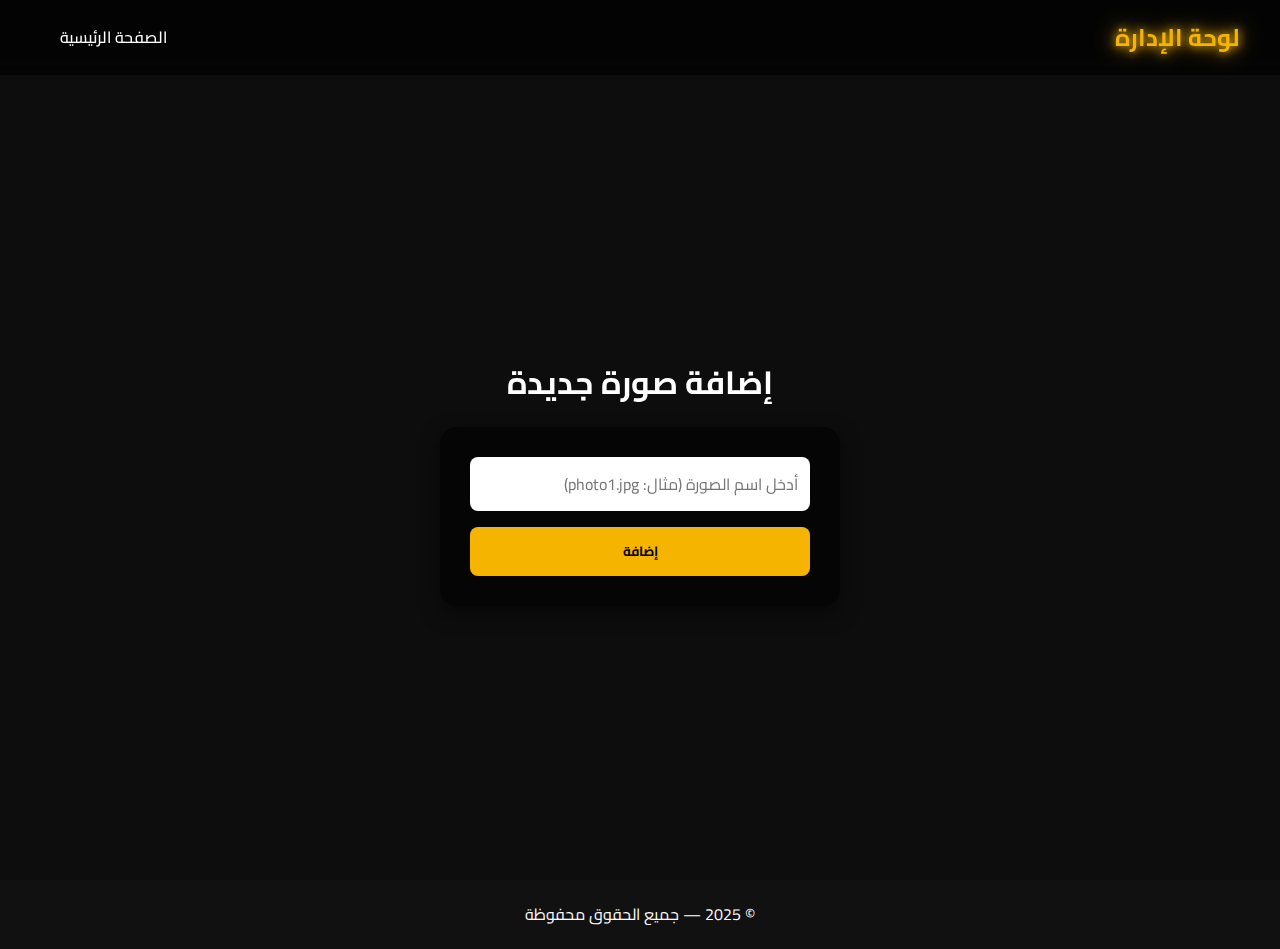
<file: admin.html>
<!DOCTYPE html>
<html lang="ar" dir="rtl">
<head>
  <meta charset="UTF-8">
  <meta name="viewport" content="width=device-width, initial-scale=1.0">
  <title>لوحة الإدارة</title>
  <link href="https://fonts.googleapis.com/css2?family=Cairo:wght@400;600;800&display=swap" rel="stylesheet">
  <style>
    /* ================== Reset ================== */
    * {
      margin: 0;
      padding: 0;
      box-sizing: border-box;
      font-family: "Cairo", sans-serif;
    }

    body {
      background: #0d0d0d;
      color: #fff;
      line-height: 1.8;
      overflow-x: hidden;
    }

    h1, h2 {
      margin-bottom: 16px;
    }

    a {
      color: inherit;
      text-decoration: none;
    }

    /* ================== Header ================== */
    header {
      display: flex;
      justify-content: space-between;
      align-items: center;
      padding: 16px 40px;
      position: fixed;
      width: 100%;
      top: 0;
      background: rgba(0, 0, 0, 0.7);
      backdrop-filter: blur(6px);
      z-index: 1000;
    }
    .logo {
      font-size: 1.5rem;
      font-weight: bold;
      color: #f4b400;
      text-shadow: 0 0 8px #f4b400, 0 0 20px #f4b400;
    }
    nav a {
      margin-left: 20px;
      font-weight: 500;
    }

    /* ================== Admin Form ================== */
    main {
      margin-top: 120px;
      display: flex;
      justify-content: center;
      align-items: center;
      flex-direction: column;
      min-height: 80vh;
      position: relative;
      z-index: 1;
    }

    form {
      background: rgba(0,0,0,0.6);
      padding: 30px;
      border-radius: 16px;
      box-shadow: 0 8px 20px rgba(0,0,0,0.5);
      max-width: 400px;
      width: 100%;
      text-align: center;
    }

    form input {
      width: 100%;
      padding: 12px;
      margin-bottom: 16px;
      border: none;
      border-radius: 8px;
      outline: none;
      font-size: 1rem;
    }

    form button {
      background: #f4b400;
      border: none;
      color: #000;
      padding: 12px 20px;
      border-radius: 8px;
      font-weight: bold;
      cursor: pointer;
      transition: 0.3s;
      width: 100%;
    }
    form button:hover {
      background: #dba100;
    }

    /* ================== Footer ================== */
    footer {
      text-align: center;
      padding: 20px;
      background: #111;
      margin-top: 40px;
      position: relative;
      z-index: 1;
    }

    /* ================== الخلفية (دوائر متحركة) ================== */
    .background {
      position: fixed;
      top: 0; left: 0;
      width: 100%; height: 100%;
      overflow: hidden;
      z-index: 0;
    }
    .circle {
      position: absolute;
      bottom: -150px;
      background: rgba(244,180,0,0.15);
      border-radius: 50%;
      animation: moveUp 20s linear infinite;
    }
    @keyframes moveUp {
      from { transform: translateY(0) rotate(0deg); opacity: 1; }
      to { transform: translateY(-120vh) rotate(360deg); opacity: 0; }
    }
  </style>
</head>
<body>

  <!-- الخلفية -->
  <div class="background"></div>

  <!-- الهيدر -->
  <header>
    <div class="logo">لوحة الإدارة</div>
    <nav>
      <a href="index.html">الصفحة الرئيسية</a>
    </nav>
  </header>

  <!-- المحتوى -->
  <main>
    <h1>إضافة صورة جديدة</h1>
    <form id="addImageForm">
      <input type="text" id="imageName" placeholder="أدخل اسم الصورة (مثال: photo1.jpg)" required>
      <button type="submit">إضافة</button>
    </form>
    <p id="statusMessage"></p>
  </main>

  <!-- الفوتر -->
  <footer>
    <p>© 2025 — جميع الحقوق محفوظة</p>
  </footer>

  <script>
    // إنشاء دوائر متحركة للخلفية
    const bg = document.querySelector('.background');
    for (let i = 0; i < 15; i++) {
      const circle = document.createElement('div');
      const size = Math.random() * 80 + 20;
      circle.classList.add('circle');
      circle.style.width = `${size}px`;
      circle.style.height = `${size}px`;
      circle.style.left = `${Math.random() * 100}%`;
      circle.style.animationDuration = `${15 + Math.random() * 10}s`;
      bg.appendChild(circle);
    }

    // إرسال النموذج
    const form = document.getElementById("addImageForm");
    const statusMsg = document.getElementById("statusMessage");
    form.addEventListener("submit", async (e) => {
      e.preventDefault();
      const imageName = document.getElementById("imageName").value;
      try {
        const res = await fetch("api.php", {
          method: "POST",
          headers: { "Content-Type": "application/json" },
          body: JSON.stringify({ name: imageName })
        });
        const data = await res.json();
        statusMsg.textContent = data.success ? "تمت إضافة الصورة بنجاح ✅" : "حدث خطأ ❌";
      } catch (err) {
        statusMsg.textContent = "تعذر الاتصال بالسيرفر ❌";
      }
      form.reset();
    });
  </script>

</body>
</html>
</file>
